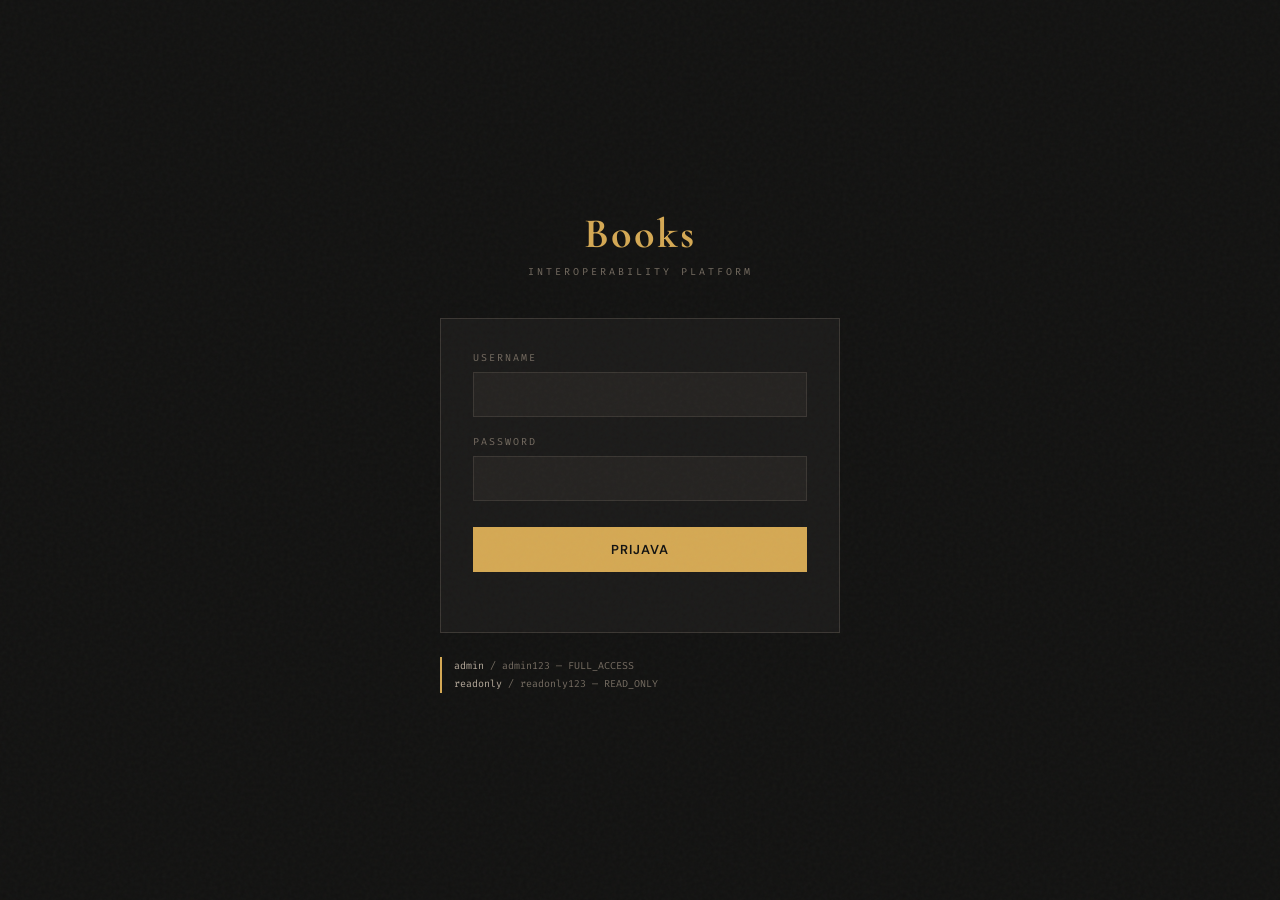
<file: src/main/resources/static/index.html>
<!DOCTYPE html>
<html lang="en">
<head>
<meta charset="UTF-8"/>
<meta name="viewport" content="width=device-width, initial-scale=1.0"/>
<title>Books Interoperability</title>
<link href="https://fonts.googleapis.com/css2?family=Cormorant+Garamond:wght@400;500;600;700&family=DM+Sans:wght@300;400;500;600&family=Fira+Code:wght@400;500&display=swap" rel="stylesheet"/>
<style>
:root {
  --bg: #111110;
  --bg2: #1a1918;
  --bg3: #242220;
  --bg4: #2e2b28;
  --border: #3a3632;
  --border2: #4a4540;
  --accent: #d4a853;
  --accent2: #e8c36a;
  --accent-dim: #d4a85318;
  --text: #f0ebe3;
  --text2: #b5a99a;
  --text3: #746b60;
  --green: #7cb870;
  --green-bg: #1a2518;
  --red: #d45a5a;
  --red-bg: #251a1a;
  --blue: #6a9fd4;
  --blue-bg: #1a2025;
  --serif: 'Cormorant Garamond', Georgia, serif;
  --sans: 'DM Sans', sans-serif;
  --mono: 'Fira Code', monospace;
}
*{margin:0;padding:0;box-sizing:border-box}
body{font-family:var(--sans);background:var(--bg);color:var(--text);min-height:100vh;overflow-x:hidden}
body::before{content:'';position:fixed;top:0;left:0;width:100%;height:100%;background:url("data:image/svg+xml,%3Csvg viewBox='0 0 256 256' xmlns='http://www.w3.org/2000/svg'%3E%3Cfilter id='n'%3E%3CfeTurbulence type='fractalNoise' baseFrequency='0.9' numOctaves='4' stitchTiles='stitch'/%3E%3C/filter%3E%3Crect width='100%25' height='100%25' filter='url(%23n)' opacity='0.03'/%3E%3C/svg%3E");pointer-events:none;z-index:9999}

/* LOGIN */
#login-screen{position:fixed;inset:0;background:var(--bg);display:flex;align-items:center;justify-content:center;z-index:100}
.login-wrap{width:400px;animation:fadeIn .6s ease}
@keyframes fadeIn{from{opacity:0;transform:translateY(12px)}to{opacity:1;transform:translateY(0)}}
.login-logo{text-align:center;margin-bottom:40px}
.login-logo h1{font-family:var(--serif);font-size:42px;font-weight:700;color:var(--accent);letter-spacing:2px}
.login-logo p{font-family:var(--mono);font-size:10px;color:var(--text3);letter-spacing:3px;text-transform:uppercase;margin-top:6px}
.login-card{background:var(--bg2);border:1px solid var(--border);padding:32px}
.login-field{margin-bottom:18px}
.login-field label{font-family:var(--mono);font-size:10px;color:var(--text3);letter-spacing:2px;text-transform:uppercase;display:block;margin-bottom:8px}
.login-field input{width:100%;background:var(--bg3);border:1px solid var(--border);color:var(--text);font-family:var(--mono);font-size:14px;padding:12px 16px;outline:none;transition:border-color .2s}
.login-field input:focus{border-color:var(--accent)}
.login-btn{width:100%;background:var(--accent);color:var(--bg);border:none;font-family:var(--sans);font-size:13px;font-weight:600;letter-spacing:1px;text-transform:uppercase;padding:14px;cursor:pointer;margin-top:8px;transition:all .2s}
.login-btn:hover{background:var(--accent2);transform:scale(1.01)}
.login-error{font-family:var(--mono);font-size:11px;color:var(--red);margin-top:12px;min-height:16px}
.login-hint{font-family:var(--mono);font-size:10px;color:var(--text3);margin-top:24px;line-height:1.8;border-left:2px solid var(--accent);padding-left:12px}
.login-hint span{color:var(--text2)}

/* APP SHELL */
#app{display:none;min-height:100vh}
.topbar{background:var(--bg2);border-bottom:1px solid var(--border);padding:0 28px;height:56px;display:flex;align-items:center;justify-content:space-between;position:sticky;top:0;z-index:50}
.topbar-left{display:flex;align-items:center;gap:16px}
.topbar-logo{font-family:var(--serif);font-size:22px;font-weight:700;color:var(--accent);letter-spacing:1px}
.api-mode-badge{font-family:var(--mono);font-size:10px;letter-spacing:1px;padding:3px 10px;border:1px solid var(--border2);color:var(--text3)}
.api-mode-badge.custom{border-color:rgba(124,184,112,.4);color:var(--green)}
.api-mode-badge.public{border-color:rgba(106,159,212,.4);color:var(--blue)}
.topbar-right{display:flex;align-items:center;gap:12px}
.user-pill{display:flex;align-items:center;gap:8px;background:var(--bg3);border:1px solid var(--border);padding:5px 12px 5px 5px}
.user-name{font-family:var(--mono);font-size:11px;color:var(--text2)}
.role-tag{font-family:var(--mono);font-size:9px;letter-spacing:1px;padding:2px 6px}
.role-tag.full{background:rgba(212,168,83,.12);color:var(--accent);border:1px solid rgba(212,168,83,.3)}
.role-tag.read{background:var(--blue-bg);color:var(--blue);border:1px solid rgba(106,159,212,.3)}
.topbar-btn{background:transparent;border:1px solid var(--border2);color:var(--text3);font-family:var(--mono);font-size:10px;letter-spacing:1px;padding:6px 12px;cursor:pointer;transition:all .2s}
.topbar-btn:hover{border-color:var(--accent);color:var(--accent)}
.topbar-btn.danger:hover{border-color:var(--red);color:var(--red)}

/* NAV TABS */
.nav-strip{background:var(--bg2);border-bottom:1px solid var(--border);padding:0 28px;position:relative}
.nav-tabs{display:flex;gap:0;position:relative}
.nav-tab{font-family:var(--sans);font-size:12px;font-weight:500;letter-spacing:.5px;padding:12px 20px;cursor:pointer;color:var(--text3);border:none;background:none;transition:color .15s;position:relative}
.nav-tab:hover{color:var(--text2)}
.nav-tab.active{color:var(--accent2)}
.nav-tab.locked{opacity:.35;cursor:not-allowed}
.nav-tab.locked:hover{color:var(--text3)}
.nav-indicator{position:absolute;bottom:0;height:2px;background:var(--accent);transition:left .25s ease,width .25s ease}

/* MAIN */
.main{max-width:960px;margin:0 auto;padding:32px 28px}
.page{display:none}
.page.active{display:block}
.page-header{margin-bottom:28px;padding-bottom:16px;border-bottom:1px solid var(--border)}
.page-title{font-family:var(--serif);font-size:28px;font-weight:600;color:var(--text);margin-bottom:4px}
.page-sub{font-size:12px;color:var(--text3)}

/* CARDS */
.card{background:var(--bg2);border:1px solid var(--border);padding:22px;margin-bottom:16px;box-shadow:0 2px 8px rgba(0,0,0,.2)}
.card-title{font-family:var(--mono);font-size:11px;letter-spacing:2px;color:var(--text3);text-transform:uppercase;margin-bottom:16px;padding-bottom:10px;border-bottom:1px solid var(--border)}

/* FIELDS */
.field{margin-bottom:14px}
.field label{font-family:var(--mono);font-size:10px;letter-spacing:1.5px;color:var(--text3);text-transform:uppercase;display:block;margin-bottom:6px}
.field input,.field textarea,.field select{width:100%;background:var(--bg3);border:1px solid var(--border);color:var(--text);font-family:var(--mono);font-size:13px;padding:10px 12px;outline:none;transition:border-color .2s;resize:vertical}
.field input:focus,.field textarea:focus{border-color:var(--accent)}
.field textarea{min-height:80px}
.field-row{display:grid;grid-template-columns:1fr 1fr;gap:12px}

/* BUTTONS */
.btn{font-family:var(--sans);font-size:11px;font-weight:600;letter-spacing:1px;text-transform:uppercase;padding:10px 20px;border:1px solid;cursor:pointer;transition:all .2s}
.btn-primary{background:var(--accent);border-color:var(--accent);color:var(--bg)}
.btn-primary:hover{background:var(--accent2);border-color:var(--accent2);transform:scale(1.02)}
.btn-outline{background:transparent;border-color:var(--border2);color:var(--text2)}
.btn-outline:hover{border-color:var(--accent);color:var(--accent)}
.btn-danger{background:transparent;border-color:rgba(212,90,90,.3);color:var(--red)}
.btn-danger:hover{background:var(--red-bg);border-color:var(--red)}
.btn-row{display:flex;gap:10px;margin-top:4px}

/* RESULTS */
.result{background:var(--bg);border:1px solid var(--border);padding:14px;margin-top:14px;font-family:var(--mono);font-size:12px;line-height:1.7;color:var(--text2);max-height:300px;overflow-y:auto;white-space:pre-wrap;display:none}
.result.visible{display:block}
.result.success{border-color:rgba(124,184,112,.3);color:var(--green)}
.result.error{border-color:rgba(212,90,90,.3);color:var(--red)}

/* BOOK LIST */
.book-list{display:grid;gap:12px;margin-top:16px}
.book-item{background:var(--bg2);border:1px solid var(--border);padding:18px;transition:border-color .2s}
.book-item:hover{border-color:var(--border2)}
.book-meta{display:flex;align-items:center;gap:10px;margin-bottom:8px}
.book-id{font-family:var(--mono);font-size:10px;padding:2px 8px;background:var(--accent-dim);border:1px solid rgba(212,168,83,.2);color:var(--accent2)}
.book-pages{font-family:var(--mono);font-size:10px;color:var(--text3)}
.book-date{font-family:var(--mono);font-size:10px;color:var(--text3);margin-left:auto}
.book-title{font-family:var(--serif);font-size:18px;font-weight:600;color:var(--text);margin-bottom:6px}
.book-desc{font-size:13px;color:var(--text2);line-height:1.5}
.empty-state{text-align:center;padding:48px;color:var(--text3);font-family:var(--mono);font-size:12px}

/* TABS (sub) */
.section-tabs{display:flex;gap:0;margin-bottom:20px;border-bottom:1px solid var(--border)}
.section-tab{font-family:var(--mono);font-size:11px;letter-spacing:1px;padding:10px 18px;cursor:pointer;color:var(--text3);border-bottom:2px solid transparent;transition:all .15s;background:none;border-top:none;border-left:none;border-right:none}
.section-tab.active{color:var(--accent2);border-bottom-color:var(--accent)}
.section-tab:hover:not(.active){color:var(--text2)}
.section-panel{display:none}
.section-panel.active{display:block}

/* WEATHER */
.weather-grid{display:grid;grid-template-columns:repeat(auto-fill,minmax(180px,1fr));gap:10px;margin-top:14px}
.weather-card{background:var(--bg3);border:1px solid var(--border);padding:16px}
.weather-city{font-family:var(--serif);font-size:14px;font-weight:600;color:var(--text);margin-bottom:6px}
.weather-temp{font-family:var(--mono);font-size:22px;color:var(--accent);margin-bottom:4px}
.weather-desc{font-family:var(--mono);font-size:11px;color:var(--text3)}

/* GQL */
.gql-fields{display:flex;flex-wrap:wrap;gap:10px;margin-bottom:14px}
.gql-fields label{display:flex;align-items:center;gap:6px;font-family:var(--mono);font-size:11px;color:var(--text2);cursor:pointer}
.gql-fields input{accent-color:var(--accent)}

/* SOAP */
.soap-results{margin-top:14px}
.soap-item{background:var(--bg3);border:1px solid var(--border);padding:14px;margin-bottom:8px}
.soap-row{display:flex;gap:8px;padding:4px 0;border-bottom:1px solid var(--border)}
.soap-row:last-child{border-bottom:none}
.soap-key{font-family:var(--mono);font-size:11px;color:var(--accent2);min-width:100px;flex-shrink:0}
.soap-val{font-family:var(--mono);font-size:11px;color:var(--text2)}
</style>
</head>
<body>

<!-- LOGIN -->
<div id="login-screen">
  <div class="login-wrap">
    <div class="login-logo">
      <h1>Books</h1>
      <p>Interoperability Platform</p>
    </div>
    <div class="login-card">
      <div class="login-field">
        <label>Username</label>
        <input type="text" id="login-user" autocomplete="off"/>
      </div>
      <div class="login-field">
        <label>Password</label>
        <input type="password" id="login-pass"/>
      </div>
      <button class="login-btn" onclick="doLogin()">Prijava</button>
      <div class="login-error" id="login-error"></div>
    </div>
    <div class="login-hint">
      <span>admin</span> / admin123 &mdash; FULL_ACCESS<br/>
      <span>readonly</span> / readonly123 &mdash; READ_ONLY
    </div>
  </div>
</div>

<!-- APP -->
<div id="app">
  <div class="topbar">
    <div class="topbar-left">
      <div class="topbar-logo">Books</div>
      <div class="api-mode-badge" id="mode-badge">CUSTOM</div>
    </div>
    <div class="topbar-right">
      <div class="user-pill">
        <span class="role-tag" id="role-tag"></span>
        <span class="user-name" id="user-display"></span>
      </div>
      <button class="topbar-btn" onclick="doRefresh()">Refresh</button>
      <button class="topbar-btn danger" onclick="doLogout()">Odjava</button>
    </div>
  </div>
  <div class="nav-strip">
    <div class="nav-tabs" id="nav-tabs">
      <button class="nav-tab active" data-page="books" onclick="showPage('books')">Knjige</button>
      <button class="nav-tab" data-page="manage" id="tab-manage" onclick="showPage('manage')">Upravljanje</button>
      <button class="nav-tab" data-page="soap" onclick="showPage('soap')">SOAP</button>
      <button class="nav-tab" data-page="grpc" onclick="showPage('grpc')">gRPC</button>
      <button class="nav-tab" data-page="graphql" onclick="showPage('graphql')">GraphQL</button>
      <button class="nav-tab" data-page="import" id="tab-import" onclick="showPage('import')">Import</button>
      <div class="nav-indicator" id="nav-indicator"></div>
    </div>
  </div>

  <div class="main">
    <!-- BOOKS PAGE -->
    <div class="page active" id="page-books">
      <div class="page-header">
        <div class="page-title">Knjige</div>
        <div class="page-sub">Pregled svih knjiga iz baze podataka ili javnog API-ja</div>
      </div>
      <div class="card">
        <div class="card-title">Dohvati knjige</div>
        <div class="btn-row">
          <button class="btn btn-primary" onclick="fetchAllBooks()">Sve knjige</button>
          <input type="number" id="book-id-input" placeholder="ID knjige" style="width:120px;background:var(--bg3);border:1px solid var(--border);color:var(--text);font-family:var(--mono);font-size:13px;padding:8px 12px;outline:none"/>
          <button class="btn btn-outline" onclick="fetchBookById()">Po ID-u</button>
        </div>
      </div>
      <div class="book-list" id="book-list"></div>
    </div>

    <!-- MANAGE PAGE -->
    <div class="page" id="page-manage">
      <div class="page-header">
        <div class="page-title">Upravljanje knjigama</div>
        <div class="page-sub">Dodavanje, ažuriranje i brisanje knjiga</div>
      </div>
      <div class="section-tabs">
        <button class="section-tab active" onclick="showPanel('add-json',this)">Dodaj JSON</button>
        <button class="section-tab" onclick="showPanel('add-xml',this)">Dodaj XML</button>
        <button class="section-tab" onclick="showPanel('update',this)">Ažuriraj</button>
        <button class="section-tab" onclick="showPanel('delete',this)">Obriši</button>
      </div>
      <div class="section-panel active" id="panel-add-json">
        <div class="card">
          <div class="card-title">Nova knjiga (JSON)</div>
          <div class="field"><label>Naslov</label><input id="cj-title"/></div>
          <div class="field-row">
            <div class="field"><label>Stranice</label><input type="number" id="cj-pages"/></div>
            <div class="field"><label>Datum objave</label><input id="cj-date" placeholder="2024-01-01T00:00:00Z"/></div>
          </div>
          <div class="field"><label>Opis</label><textarea id="cj-desc"></textarea></div>
          <div class="field"><label>Izvadak</label><textarea id="cj-excerpt"></textarea></div>
          <button class="btn btn-primary" onclick="createBookJson()">Spremi</button>
          <div class="result" id="result-cj"></div>
        </div>
      </div>
      <div class="section-panel" id="panel-add-xml">
        <div class="card">
          <div class="card-title">Nova knjiga (XML)</div>
          <div class="field"><label>XML tijelo</label><textarea id="cx-body" style="min-height:160px;font-family:var(--mono);font-size:12px">&lt;book&gt;
  &lt;title&gt;Nova Knjiga&lt;/title&gt;
  &lt;description&gt;Opis knjige&lt;/description&gt;
  &lt;pageCount&gt;200&lt;/pageCount&gt;
  &lt;excerpt&gt;Izvadak&lt;/excerpt&gt;
  &lt;publishDate&gt;2024-01-01T00:00:00Z&lt;/publishDate&gt;
&lt;/book&gt;</textarea></div>
          <button class="btn btn-primary" onclick="createBookXml()">Spremi</button>
          <div class="result" id="result-cx"></div>
        </div>
      </div>
      <div class="section-panel" id="panel-update">
        <div class="card">
          <div class="card-title">Ažuriraj knjigu</div>
          <div class="field"><label>ID knjige</label><input type="number" id="cu-id"/></div>
          <div class="field"><label>Naslov</label><input id="cu-title"/></div>
          <div class="field-row">
            <div class="field"><label>Stranice</label><input type="number" id="cu-pages"/></div>
            <div class="field"><label>Datum objave</label><input id="cu-date"/></div>
          </div>
          <div class="field"><label>Opis</label><textarea id="cu-desc"></textarea></div>
          <div class="field"><label>Izvadak</label><textarea id="cu-excerpt"></textarea></div>
          <button class="btn btn-primary" onclick="updateBook()">Ažuriraj</button>
          <div class="result" id="result-cu"></div>
        </div>
      </div>
      <div class="section-panel" id="panel-delete">
        <div class="card">
          <div class="card-title">Obriši knjigu</div>
          <div class="field"><label>ID knjige</label><input type="number" id="cd-id"/></div>
          <button class="btn btn-danger" onclick="deleteBook()">Obriši</button>
          <div class="result" id="result-cd"></div>
        </div>
      </div>
    </div>

    <!-- SOAP PAGE -->
    <div class="page" id="page-soap">
      <div class="page-header">
        <div class="page-title">SOAP pretraga</div>
        <div class="page-sub">Pretraga knjiga putem SOAP/XPath servisa</div>
      </div>
      <div class="card">
        <div class="card-title">Pretraži</div>
        <div class="field"><label>Pojam za pretragu</label><input id="soap-term" placeholder="npr. Clean"/></div>
        <button class="btn btn-primary" onclick="soapSearch()">Pošalji SOAP zahtjev</button>
        <div class="result" id="result-soap"></div>
      </div>
      <div class="soap-results" id="soap-results"></div>
    </div>

    <!-- GRPC PAGE -->
    <div class="page" id="page-grpc">
      <div class="page-header">
        <div class="page-title">gRPC Vrijeme</div>
        <div class="page-sub">Dohvat temperature putem gRPC servisa (DHMZ podaci)</div>
      </div>
      <div class="card">
        <div class="card-title">Pretraga grada</div>
        <div class="field"><label>Naziv grada</label><input id="grpc-city" placeholder="npr. Zagreb"/></div>
        <button class="btn btn-primary" onclick="grpcWeather()">Dohvati</button>
        <div class="result" id="result-grpc"></div>
      </div>
      <div class="weather-grid" id="weather-grid"></div>
    </div>

    <!-- GRAPHQL PAGE -->
    <div class="page" id="page-graphql">
      <div class="page-header">
        <div class="page-title">GraphQL</div>
        <div class="page-sub">Upiti i mutacije putem GraphQL endpointa</div>
      </div>
      <div class="section-tabs">
        <button class="section-tab active" onclick="showPanel('gql-all',this)">Sve knjige</button>
        <button class="section-tab" onclick="showPanel('gql-id',this)">Po ID-u</button>
        <button class="section-tab gql-mutation-tab" id="gql-tab-create" onclick="showPanel('gql-create',this)">Kreiraj</button>
        <button class="section-tab gql-mutation-tab" id="gql-tab-update" onclick="showPanel('gql-update',this)">Ažuriraj</button>
        <button class="section-tab gql-mutation-tab" id="gql-tab-delete" onclick="showPanel('gql-delete',this)">Obriši</button>
      </div>
      <div class="section-panel active" id="panel-gql-all">
        <div class="card">
          <div class="card-title">Odaberi polja</div>
          <div class="gql-fields">
            <label><input type="checkbox" class="gql-all-field" value="id" checked/>id</label>
            <label><input type="checkbox" class="gql-all-field" value="title" checked/>title</label>
            <label><input type="checkbox" class="gql-all-field" value="description"/>description</label>
            <label><input type="checkbox" class="gql-all-field" value="pageCount" checked/>pageCount</label>
            <label><input type="checkbox" class="gql-all-field" value="excerpt"/>excerpt</label>
            <label><input type="checkbox" class="gql-all-field" value="publishDate"/>publishDate</label>
          </div>
          <button class="btn btn-primary" onclick="gqlGetAll()">Izvrši upit</button>
          <div class="result" id="result-gql-all"></div>
        </div>
      </div>
      <div class="section-panel" id="panel-gql-id">
        <div class="card">
          <div class="card-title">Knjiga po ID-u</div>
          <div class="field"><label>ID</label><input type="number" id="gql-id"/></div>
          <button class="btn btn-primary" onclick="gqlGetById()">Izvrši upit</button>
          <div class="result" id="result-gql-id"></div>
        </div>
      </div>
      <div class="section-panel" id="panel-gql-create">
        <div class="card">
          <div class="card-title">Kreiraj knjigu (mutacija)</div>
          <div class="field"><label>Naslov</label><input id="gql-c-title"/></div>
          <div class="field"><label>Opis</label><input id="gql-c-desc"/></div>
          <div class="field-row">
            <div class="field"><label>Stranice</label><input type="number" id="gql-c-pages"/></div>
            <div class="field"><label>Datum</label><input id="gql-c-date"/></div>
          </div>
          <button class="btn btn-primary" onclick="gqlCreate()">Kreiraj</button>
          <div class="result" id="result-gql-create"></div>
        </div>
      </div>
      <div class="section-panel" id="panel-gql-update">
        <div class="card">
          <div class="card-title">Ažuriraj knjigu (mutacija)</div>
          <div class="field"><label>ID</label><input type="number" id="gql-u-id"/></div>
          <div class="field"><label>Naslov</label><input id="gql-u-title"/></div>
          <div class="field"><label>Opis</label><input id="gql-u-desc"/></div>
          <div class="field-row">
            <div class="field"><label>Stranice</label><input type="number" id="gql-u-pages"/></div>
            <div class="field"><label>Datum</label><input id="gql-u-date"/></div>
          </div>
          <button class="btn btn-primary" onclick="gqlUpdate()">Ažuriraj</button>
          <div class="result" id="result-gql-update"></div>
        </div>
      </div>
      <div class="section-panel" id="panel-gql-delete">
        <div class="card">
          <div class="card-title">Obriši knjigu (mutacija)</div>
          <div class="field"><label>ID</label><input type="number" id="gql-d-id"/></div>
          <button class="btn btn-danger" onclick="gqlDelete()">Obriši</button>
          <div class="result" id="result-gql-delete"></div>
        </div>
      </div>
    </div>

    <!-- IMPORT PAGE -->
    <div class="page" id="page-import">
      <div class="page-header">
        <div class="page-title">Import</div>
        <div class="page-sub">Uvoz knjiga iz JSON ili XML formata s validacijom sheme</div>
      </div>
      <div class="section-tabs">
        <button class="section-tab active" onclick="showPanel('imp-json',this)">JSON import</button>
        <button class="section-tab" onclick="showPanel('imp-xml',this)">XML import</button>
      </div>
      <div class="section-panel active" id="panel-imp-json">
        <div class="card">
          <div class="card-title">JSON import (validira prema JSON Schema)</div>
          <div class="field"><label>JSON tijelo</label><textarea id="imp-json-body" style="min-height:140px;font-family:var(--mono);font-size:12px">{
  "title": "Nova Knjiga",
  "description": "Opis",
  "pageCount": 200,
  "excerpt": "Izvadak",
  "publishDate": "2024-01-01T00:00:00Z"
}</textarea></div>
          <button class="btn btn-primary" onclick="importJson()">Uvezi</button>
          <div class="result" id="result-imp-json"></div>
        </div>
      </div>
      <div class="section-panel" id="panel-imp-xml">
        <div class="card">
          <div class="card-title">XML import (validira prema XSD shemi)</div>
          <div class="field"><label>XML tijelo</label><textarea id="imp-xml-body" style="min-height:140px;font-family:var(--mono);font-size:12px">&lt;book&gt;
  &lt;title&gt;Nova Knjiga&lt;/title&gt;
  &lt;description&gt;Opis&lt;/description&gt;
  &lt;pageCount&gt;200&lt;/pageCount&gt;
  &lt;excerpt&gt;Izvadak&lt;/excerpt&gt;
  &lt;publishDate&gt;2024-01-01T00:00:00Z&lt;/publishDate&gt;
&lt;/book&gt;</textarea></div>
          <button class="btn btn-primary" onclick="importXml()">Uvezi</button>
          <div class="result" id="result-imp-xml"></div>
        </div>
      </div>
    </div>
  </div>
</div>

<script>
const API = '';
let token = null; // access token lives in memory only — never in localStorage
let userRole = localStorage.getItem('userRole');
let username = localStorage.getItem('username');

// On page load: if we have stored user info, attempt a silent refresh using the HttpOnly cookie
if (userRole && username) silentRefresh();

function authH() {
  return {'Content-Type':'application/json','Authorization':'Bearer '+token};
}

async function silentRefresh() {
  try {
    const res = await fetch(API+'/api/auth/refresh',{method:'POST',credentials:'include'});
    if (!res.ok) throw new Error('Silent refresh failed');
    const data = await res.json();
    token = data.accessToken;
    userRole = data.role;
    enterApp();
  } catch(e) {
    userRole=null; username=null;
    localStorage.clear();
  }
}

async function doLogin() {
  const u = document.getElementById('login-user').value;
  const p = document.getElementById('login-pass').value;
  try {
    const res = await fetch(API+'/api/auth/login',{method:'POST',headers:{'Content-Type':'application/json'},body:JSON.stringify({username:u,password:p}),credentials:'include'});
    const data = await res.json();
    if (!res.ok) { document.getElementById('login-error').textContent = data.error || 'Greška'; return; }
    token = data.accessToken; userRole = data.role; username = u;
    // Refresh token is in HttpOnly cookie — not accessible to JS
    localStorage.setItem('userRole',userRole);
    localStorage.setItem('username',username);
    enterApp();
  } catch(e) { document.getElementById('login-error').textContent = 'Greška: '+e.message; }
}

async function doRefresh() {
  try {
    const res = await fetch(API+'/api/auth/refresh',{method:'POST',credentials:'include'});
    if (!res.ok) throw new Error('Refresh failed');
    const data = await res.json();
    token = data.accessToken;
    alert('Token refreshed successfully!');
  } catch(e) { alert('Token refresh failed: ' + e.message); doLogout(); }
}

async function doLogout() {
  try {
    await fetch(API+'/api/auth/logout',{method:'POST',credentials:'include'});
  } catch(e) { /* ignore network errors — still clear local state */ }
  token=null; userRole=null; username=null;
  localStorage.clear();
  document.getElementById('app').style.display='none';
  document.getElementById('login-screen').style.display='flex';
  document.getElementById('tab-manage').classList.remove('locked');
  document.getElementById('tab-import').classList.remove('locked');
}

function enterApp() {
  document.getElementById('login-screen').style.display='none';
  document.getElementById('app').style.display='block';
  document.getElementById('user-display').textContent=username;
  const rt = document.getElementById('role-tag');
  if (userRole==='FULL_ACCESS') { rt.textContent='FULL'; rt.className='role-tag full'; }
  else { rt.textContent='READ'; rt.className='role-tag read'; }
  const isFull = userRole==='FULL_ACCESS';
  document.getElementById('tab-manage').classList.toggle('locked', !isFull);
  document.getElementById('tab-import').classList.toggle('locked', !isFull);
  document.querySelectorAll('.gql-mutation-tab').forEach(t => t.style.display = isFull ? '' : 'none');
  fetchMode();
  updateIndicator();
}

async function fetchMode() {
  try {
    const res = await fetch(API+'/api/v1/mode'); const data = await res.json();
    const badge = document.getElementById('mode-badge');
    badge.textContent = data.mode.toUpperCase();
    badge.className = 'api-mode-badge '+(data.mode.toLowerCase()==='custom'?'custom':'public');
  } catch(e){}
}

/* NAV */
function showPage(name) {
  if (name==='manage'&&userRole!=='FULL_ACCESS') return;
  if (name==='import'&&userRole!=='FULL_ACCESS') return;
  document.querySelectorAll('.page').forEach(p=>p.classList.remove('active'));
  document.getElementById('page-'+name).classList.add('active');
  document.querySelectorAll('.nav-tab').forEach(t=>t.classList.remove('active'));
  document.querySelector('.nav-tab[data-page="'+name+'"]').classList.add('active');
  updateIndicator();
}
function updateIndicator() {
  const active = document.querySelector('.nav-tab.active');
  const ind = document.getElementById('nav-indicator');
  if (active) { ind.style.left=active.offsetLeft+'px'; ind.style.width=active.offsetWidth+'px'; }
}
window.addEventListener('resize',updateIndicator);
setTimeout(updateIndicator,50);

function showPanel(id, btn) {
  const parent = btn.closest('.page');
  parent.querySelectorAll('.section-panel').forEach(p=>p.classList.remove('active'));
  parent.querySelectorAll('.section-tab').forEach(t=>t.classList.remove('active'));
  document.getElementById('panel-'+id).classList.add('active');
  btn.classList.add('active');
}

function showResult(id,data,type) {
  const el = document.getElementById(id);
  el.textContent = typeof data==='string'?data:JSON.stringify(data,null,2);
  el.className = 'result visible '+(type||'');
}

document.getElementById('login-pass').addEventListener('keydown',e=>{if(e.key==='Enter')doLogin()});

/* BOOKS */
async function fetchAllBooks() {
  try {
    const res = await fetch(API+'/api/v1/books',{headers:authH()});
    if (res.status===401){doRefresh();return;}
    const data = await res.json();
    renderBooks(data);
  } catch(e){document.getElementById('book-list').innerHTML='<div class="empty-state">Greška: '+e.message+'</div>';}
}
async function fetchBookById() {
  const id = document.getElementById('book-id-input').value;
  if (!id) return;
  try {
    const res = await fetch(API+'/api/v1/books/'+id,{headers:authH()});
    const data = await res.json();
    renderBooks(res.ok?[data]:[]);
    if (!res.ok) document.getElementById('book-list').innerHTML='<div class="empty-state">'+JSON.stringify(data)+'</div>';
  } catch(e){document.getElementById('book-list').innerHTML='<div class="empty-state">Greška: '+e.message+'</div>';}
}
function renderBooks(books) {
  const el = document.getElementById('book-list');
  if (!books||!books.length){el.innerHTML='<div class="empty-state">Nema knjiga</div>';return;}
  el.innerHTML = books.map(b=>`<div class="book-item">
    <div class="book-meta"><span class="book-id">#${b.id}</span><span class="book-pages">${b.pageCount||0} str.</span><span class="book-date">${b.publishDate?new Date(b.publishDate).toLocaleDateString():''}</span></div>
    <div class="book-title">${esc(b.title)}</div>
    <div class="book-desc">${esc(b.description||'')}</div>
  </div>`).join('');
}
function esc(s){if(!s)return '';return s.replace(/&/g,'&amp;').replace(/</g,'&lt;').replace(/>/g,'&gt;');}

/* MANAGE - CREATE JSON */
async function createBookJson() {
  const body = {title:v('cj-title'),description:v('cj-desc'),pageCount:parseInt(v('cj-pages'))||0,excerpt:v('cj-excerpt'),publishDate:v('cj-date')||null};
  try {
    const res = await fetch(API+'/api/v1/books',{method:'POST',headers:authH(),body:JSON.stringify(body)});
    const data = await res.json();
    showResult('result-cj',data,res.ok?'success':'error');
  } catch(e){showResult('result-cj',e.message,'error');}
}

/* MANAGE - CREATE XML */
async function createBookXml() {
  const xml = v('cx-body');
  try {
    const res = await fetch(API+'/api/books/xml',{method:'POST',headers:{'Content-Type':'application/xml','Authorization':'Bearer '+token},body:xml});
    const data = await res.json();
    showResult('result-cx',data,res.ok?'success':'error');
  } catch(e){showResult('result-cx',e.message,'error');}
}

/* MANAGE - UPDATE */
async function updateBook() {
  const id = v('cu-id');
  const body = {title:v('cu-title'),description:v('cu-desc'),pageCount:parseInt(v('cu-pages'))||0,excerpt:v('cu-excerpt'),publishDate:v('cu-date')||null};
  try {
    const res = await fetch(API+'/api/v1/books/'+id,{method:'PUT',headers:authH(),body:JSON.stringify(body)});
    const data = await res.json();
    showResult('result-cu',data,res.ok?'success':'error');
  } catch(e){showResult('result-cu',e.message,'error');}
}

/* MANAGE - DELETE */
async function deleteBook() {
  const id = v('cd-id');
  try {
    const res = await fetch(API+'/api/v1/books/'+id,{method:'DELETE',headers:authH()});
    const data = await res.json();
    showResult('result-cd',data,res.ok?'success':'error');
  } catch(e){showResult('result-cd',e.message,'error');}
}

/* SOAP */
async function soapSearch() {
  const term = v('soap-term');
  const soapEnv = `<soapenv:Envelope xmlns:soapenv="http://schemas.xmlsoap.org/soap/envelope/" xmlns:tns="http://algebra.hr/books/soap">
   <soapenv:Header/>
   <soapenv:Body>
      <tns:searchBooksRequest>
         <tns:term>${term}</tns:term>
      </tns:searchBooksRequest>
   </soapenv:Body>
</soapenv:Envelope>`;
  try {
    const res = await fetch(API+'/ws',{method:'POST',headers:{'Content-Type':'text/xml','Authorization':'Bearer '+token},body:soapEnv});
    const text = await res.text();
    showResult('result-soap',text,res.ok?'success':'error');
    if (res.ok) parseSoapResponse(text);
  } catch(e){showResult('result-soap',e.message,'error');}
}
function parseSoapResponse(xml) {
  const parser = new DOMParser();
  const doc = parser.parseFromString(xml,'text/xml');
  const books = doc.getElementsByTagNameNS('http://algebra.hr/books/soap','books');
  const el = document.getElementById('soap-results');
  if (!books.length){el.innerHTML='<div class="empty-state">Nema rezultata</div>';return;}
  let html='';
  for(let b of books){
    const get=tag=>{const n=b.getElementsByTagNameNS('http://algebra.hr/books/soap',tag);return n.length?n[0].textContent:'';};
    html+=`<div class="soap-item">
      <div class="soap-row"><span class="soap-key">ID</span><span class="soap-val">${get('id')}</span></div>
      <div class="soap-row"><span class="soap-key">Naslov</span><span class="soap-val">${get('title')}</span></div>
      <div class="soap-row"><span class="soap-key">Opis</span><span class="soap-val">${get('description')}</span></div>
      <div class="soap-row"><span class="soap-key">Stranice</span><span class="soap-val">${get('pageCount')}</span></div>
      <div class="soap-row"><span class="soap-key">Datum</span><span class="soap-val">${get('publishDate')}</span></div>
    </div>`;
  }
  el.innerHTML=html;
}

/* GRPC */
async function grpcWeather() {
  const city = v('grpc-city');
  try {
    const res = await fetch(API+'/api/weather/'+encodeURIComponent(city),{headers:authH()});
    const data = await res.json();
    showResult('result-grpc',data,res.ok?'success':'error');
    const grid = document.getElementById('weather-grid');
    if (data.results&&data.results.length) {
      grid.innerHTML = data.results.map(c=>`<div class="weather-card">
        <div class="weather-city">${esc(c.city)}</div>
        <div class="weather-temp">${c.temperature}&deg;C</div>
        <div class="weather-desc">${esc(c.description)}</div>
      </div>`).join('');
    } else {
      grid.innerHTML='<div class="empty-state">'+(data.message||'Nema rezultata')+'</div>';
    }
  } catch(e){showResult('result-grpc',e.message,'error');}
}

/* GRAPHQL */
async function gqlRun(query, resultId) {
  try {
    const res = await fetch(API+'/graphql',{method:'POST',headers:authH(),body:JSON.stringify({query})});
    const data = await res.json();
    showResult(resultId,data,res.ok?'success':'error');
  } catch(e){showResult(resultId,e.message,'error');}
}
async function gqlGetAll() {
  const fields=[...document.querySelectorAll('.gql-all-field:checked')].map(cb=>cb.value).join('\n        ');
  await gqlRun(`query { getAllBooks { ${fields} } }`,'result-gql-all');
}
async function gqlGetById() {
  const id=v('gql-id');
  await gqlRun(`query { getBookById(id: ${id}) { id title description pageCount excerpt publishDate } }`,'result-gql-id');
}
async function gqlCreate() {
  const t=v('gql-c-title'),d=v('gql-c-desc'),p=v('gql-c-pages'),dt=v('gql-c-date');
  let args=`title: "${t}"`;
  if(d)args+=`, description: "${d}"`;
  if(p)args+=`, pageCount: ${p}`;
  if(dt)args+=`, publishDate: "${dt}"`;
  await gqlRun(`mutation { createBook(${args}) { id title description pageCount } }`,'result-gql-create');
}
async function gqlUpdate() {
  const id=v('gql-u-id'),t=v('gql-u-title'),d=v('gql-u-desc'),p=v('gql-u-pages'),dt=v('gql-u-date');
  let args=`id: ${id}, title: "${t}"`;
  if(d)args+=`, description: "${d}"`;
  if(p)args+=`, pageCount: ${p}`;
  if(dt)args+=`, publishDate: "${dt}"`;
  await gqlRun(`mutation { updateBook(${args}) { id title description pageCount } }`,'result-gql-update');
}
async function gqlDelete() {
  const id=v('gql-d-id');
  await gqlRun(`mutation { deleteBook(id: ${id}) }`,'result-gql-delete');
}

/* IMPORT */
async function importJson() {
  const body = v('imp-json-body');
  try {
    const res = await fetch(API+'/api/books/json',{method:'POST',headers:{'Content-Type':'application/json','Authorization':'Bearer '+token},body});
    const data = await res.json();
    showResult('result-imp-json',data,res.ok?'success':'error');
  } catch(e){showResult('result-imp-json',e.message,'error');}
}
async function importXml() {
  const body = v('imp-xml-body');
  try {
    const res = await fetch(API+'/api/books/xml',{method:'POST',headers:{'Content-Type':'application/xml','Authorization':'Bearer '+token},body});
    const data = await res.json();
    showResult('result-imp-xml',data,res.ok?'success':'error');
  } catch(e){showResult('result-imp-xml',e.message,'error');}
}

function v(id){return document.getElementById(id).value;}
</script>
</body>
</html>
</file>
